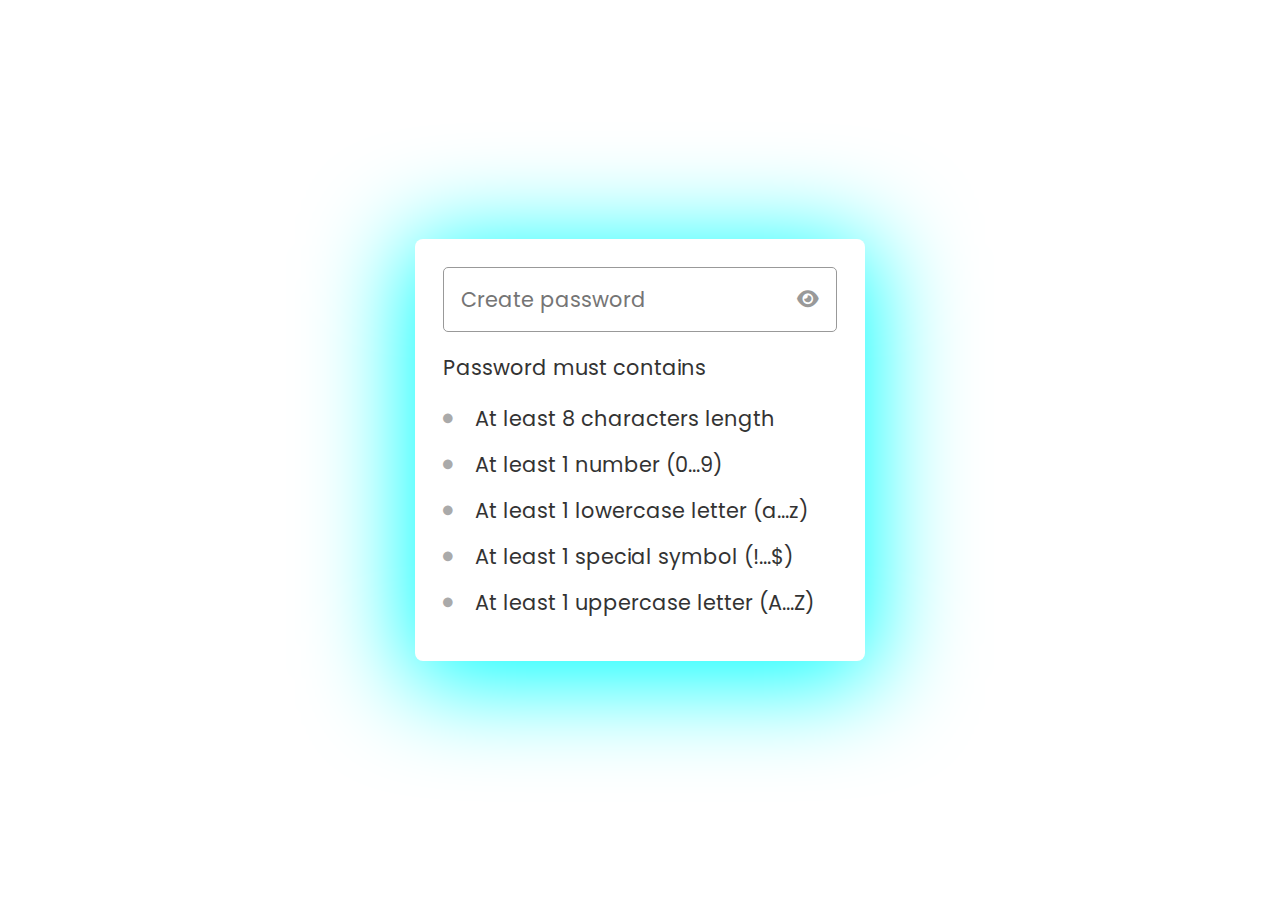
<file: index.html>
<!DOCTYPE html>
<!-- Coding By CodingNepal - youtube.com/codingnepal -->
<html lang="en" dir="ltr">
  <head>
    <meta charset="utf-8">
    <title>Password Validator | Vivek Mishra</title>
    <link rel="stylesheet" href="styli.css">
    <meta name="viewport" content="width=device-width, initial-scale=1.0">
    <!-- Fontawesome Link for Icons -->
    <link rel="stylesheet" href="https://cdnjs.cloudflare.com/ajax/libs/font-awesome/6.3.0/css/all.min.css">
    <script src="scriptii.js" defer></script>
  </head>
  <body>
    <div class="wrapper">
      <div class="pass-field">
        <input type="password" placeholder="Create password">
        <i class="fa-solid fa-eye"></i>
      </div>
      <div class="content">
        <p>Password must contains</p>
        <ul class="requirement-list">
          <li>
            <i class="fa-solid fa-circle"></i>
            <span>At least 8 characters length</span>
          </li>
          <li>
            <i class="fa-solid fa-circle"></i>
            <span>At least 1 number (0...9)</span>
          </li>
          <li>
            <i class="fa-solid fa-circle"></i>
            <span>At least 1 lowercase letter (a...z)</span>
          </li>
          <li>
            <i class="fa-solid fa-circle"></i>
            <span>At least 1 special symbol (!...$)</span>
          </li>
          <li>
            <i class="fa-solid fa-circle"></i>
            <span>At least 1 uppercase letter (A...Z)</span>
          </li>
        </ul>
      </div>
    </div>

  </body>
</html>
</file>
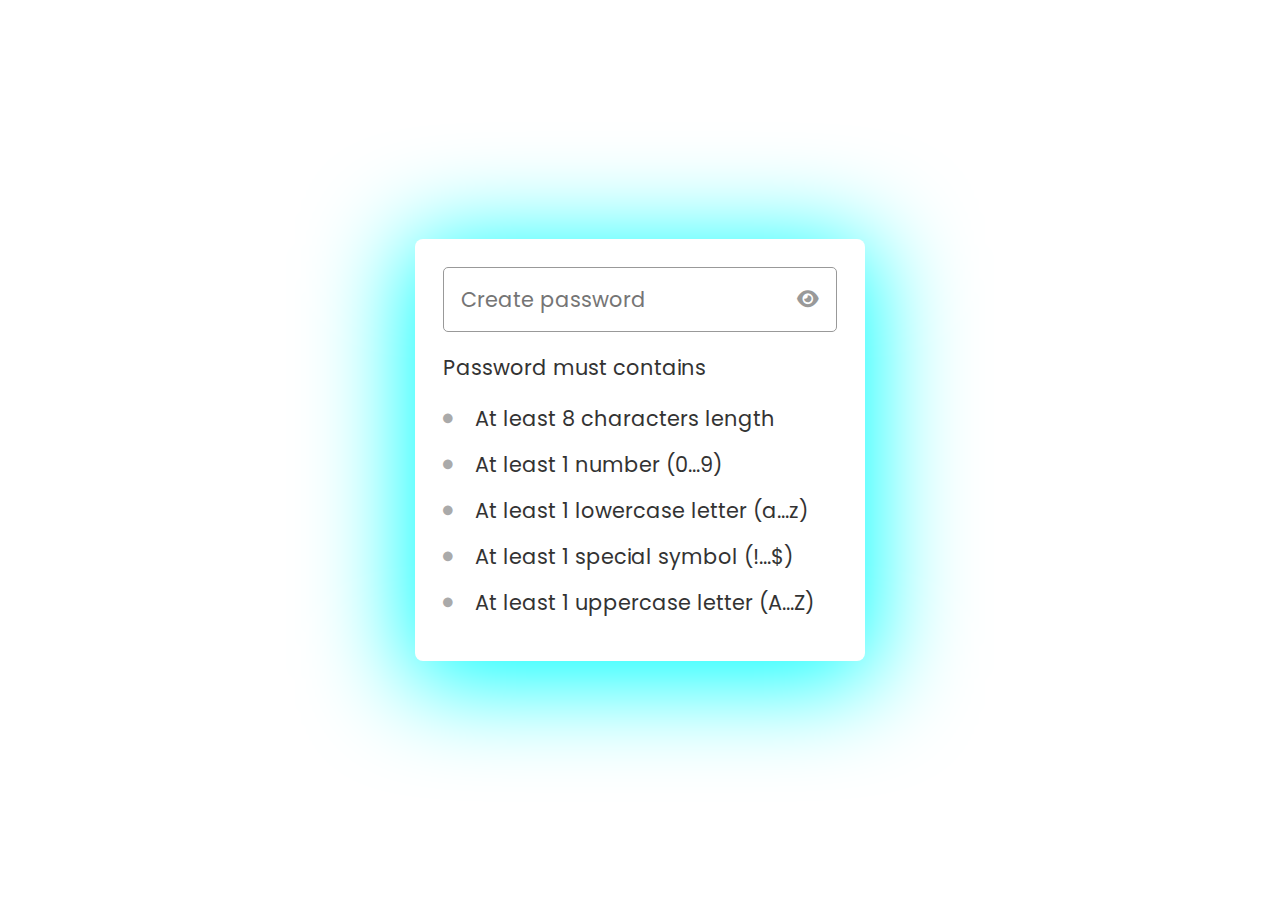
<file: password_generator.html>
<!DOCTYPE html>
<!-- Coding By CodingNepal - youtube.com/codingnepal -->
<html lang="en" dir="ltr">
  <head>
    <meta charset="utf-8">
    <title>Password Validation Check | CodingNepal</title>
    <link rel="stylesheet" href="styli.css">
    <meta name="viewport" content="width=device-width, initial-scale=1.0">
    <!-- Fontawesome Link for Icons -->
    <link rel="stylesheet" href="https://cdnjs.cloudflare.com/ajax/libs/font-awesome/6.3.0/css/all.min.css">
    <script src="scriptii.js" defer></script>
  </head>
  <body>
    <div class="wrapper">
      <div class="pass-field">
        <input type="password" placeholder="Create password">
        <i class="fa-solid fa-eye"></i>
      </div>
      <div class="content">
        <p>Password must contains</p>
        <ul class="requirement-list">
          <li>
            <i class="fa-solid fa-circle"></i>
            <span>At least 8 characters length</span>
          </li>
          <li>
            <i class="fa-solid fa-circle"></i>
            <span>At least 1 number (0...9)</span>
          </li>
          <li>
            <i class="fa-solid fa-circle"></i>
            <span>At least 1 lowercase letter (a...z)</span>
          </li>
          <li>
            <i class="fa-solid fa-circle"></i>
            <span>At least 1 special symbol (!...$)</span>
          </li>
          <li>
            <i class="fa-solid fa-circle"></i>
            <span>At least 1 uppercase letter (A...Z)</span>
          </li>
        </ul>
      </div>
    </div>

  </body>
</html>
</file>
<file: styli.css>
/* Import Google font - Poppins */
@import url('https://fonts.googleapis.com/css2?family=Poppins:wght@400;500;600&display=swap');
* {
  margin: 0;
  padding: 0;
  box-sizing: border-box;
  font-family: "Poppins", sans-serif;
}
body {
  display: flex;
  align-items: center;
  justify-content: center;
  min-height: 100vh;
  background: url('https://images.unsplash.com/photo-1578662996442-48f60103fc96?ixlib=rb-4.0.3&ixid=M3wxMjA3fDB8MHxwaG90by1wYWdlfHx8fGVufDB8fHx8fA%3D%3D&auto=format&fit=crop&w=870&q=80');
}
.wrapper {
  width: 450px;
  overflow: hidden;
  padding: 28px;
  border-radius: 8px;
  background: #fff;
  box-shadow: 0px 12px 100px 9px rgb(0, 255, 255);
}
.wrapper .pass-field {
  height: 65px;
  width: 100%;
  position: relative;
}
.pass-field input {
  width: 100%;
  height: 100%;
  outline: none;
  padding: 0 17px;
  font-size: 1.3rem;
  border-radius: 5px;
  border: 1px solid #999;
}
.pass-field input:focus {
  padding: 0 16px;
  border: 2px solid #42f4dc;
}
.pass-field i {
  right: 18px;
  top: 50%;
  font-size: 1.2rem;
  color: #999;
  cursor: pointer;
  position: absolute;
  transform: translateY(-50%);
}
.wrapper .content {
  margin: 20px 0 10px;
}
.content p {
  color: #333;
  font-size: 1.3rem;
}
.content .requirement-list {
  margin-top: 20px;
}
.requirement-list li {
  font-size: 1.3rem;
  list-style: none;
  display: flex;
  align-items: center;
  margin-bottom: 15px;
}
.requirement-list li i {
  width: 20px;
  color: #aaa;
  font-size: 0.6rem;
}
.requirement-list li.valid i {
  font-size: 1.2rem;
  color: #008f8f;
}
.requirement-list li span {
  margin-left: 12px;
  color: #333;
}
.requirement-list li.valid span {
  color: #999;
}

@media screen and (max-width: 500px) {
  body, .wrapper {
    padding: 15px;
  }
  .wrapper .pass-field {
    height: 55px;
  }
  .pass-field input, .content p  {
    font-size: 1.15rem;
  }
  .pass-field i, .requirement-list li {
    font-size: 1.1rem;
  }
  .requirement-list li span {
    margin-left: 7px;
  }
}
</file>
